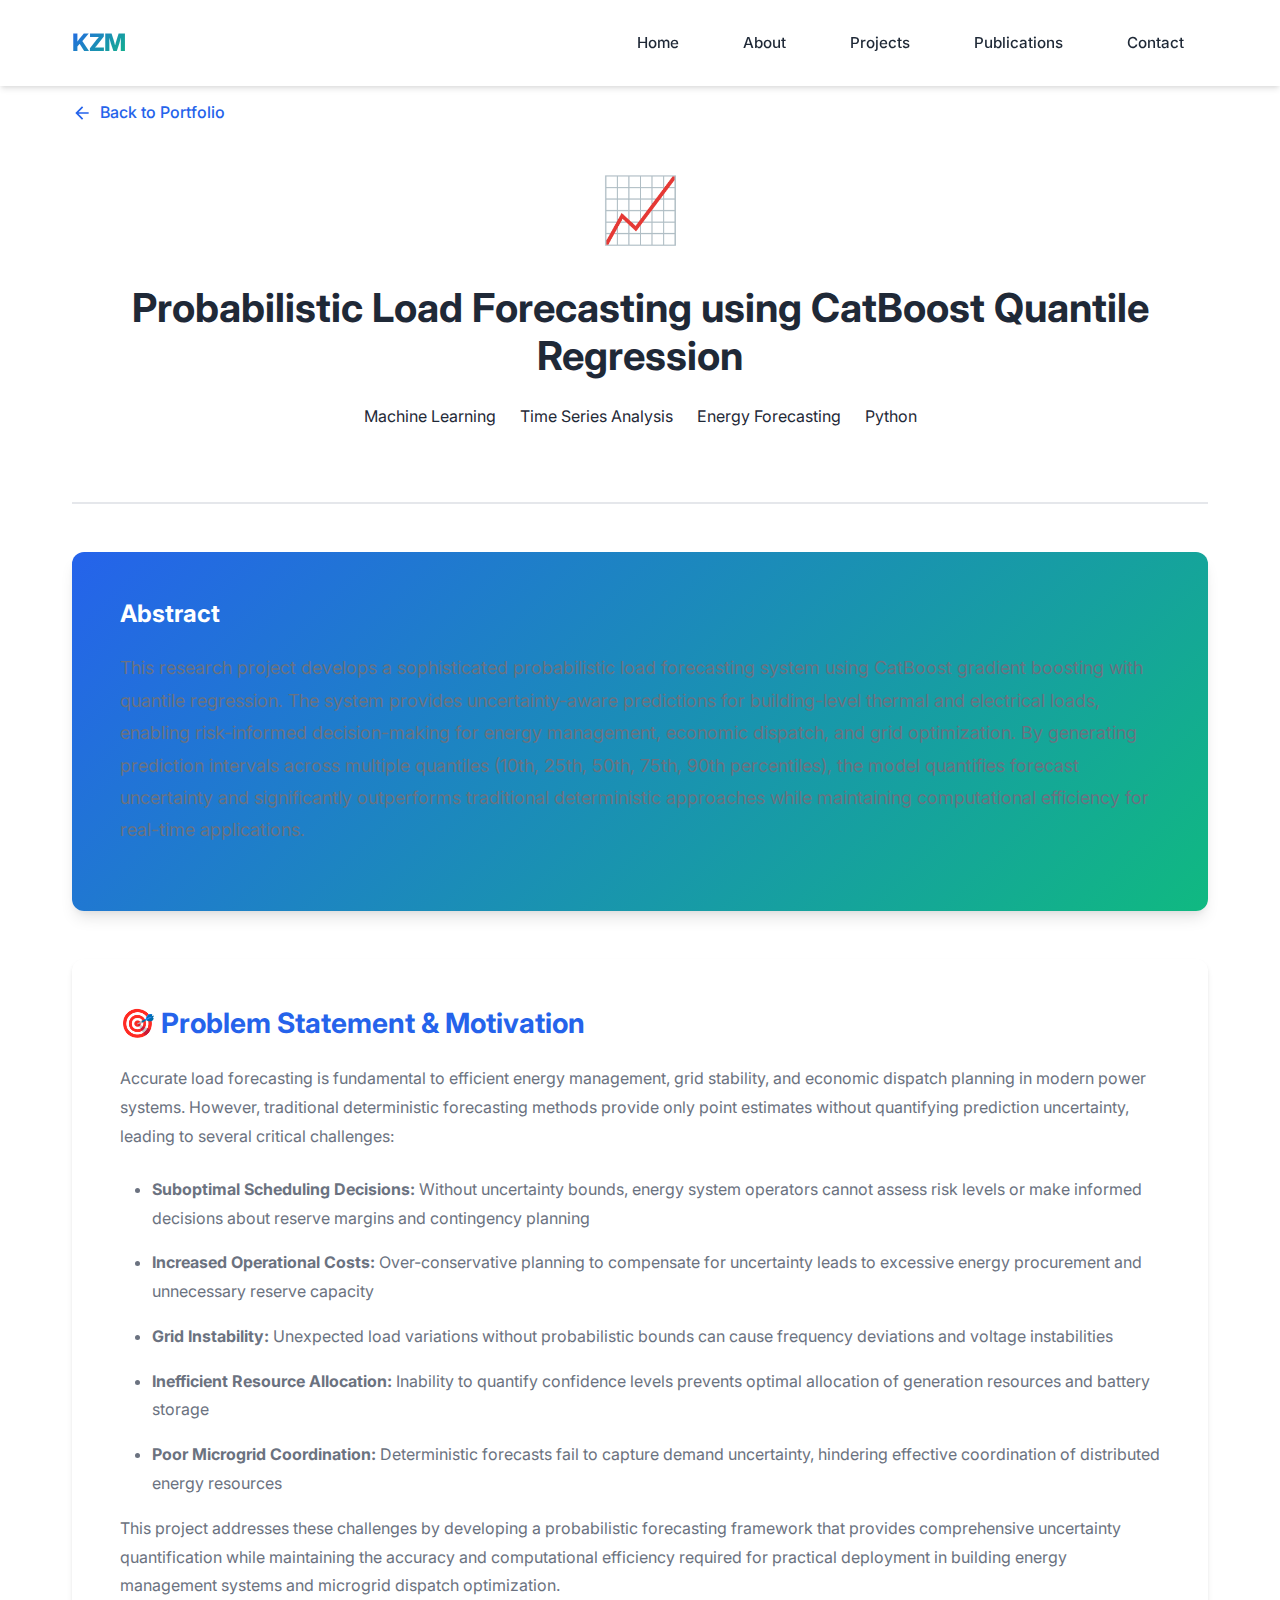
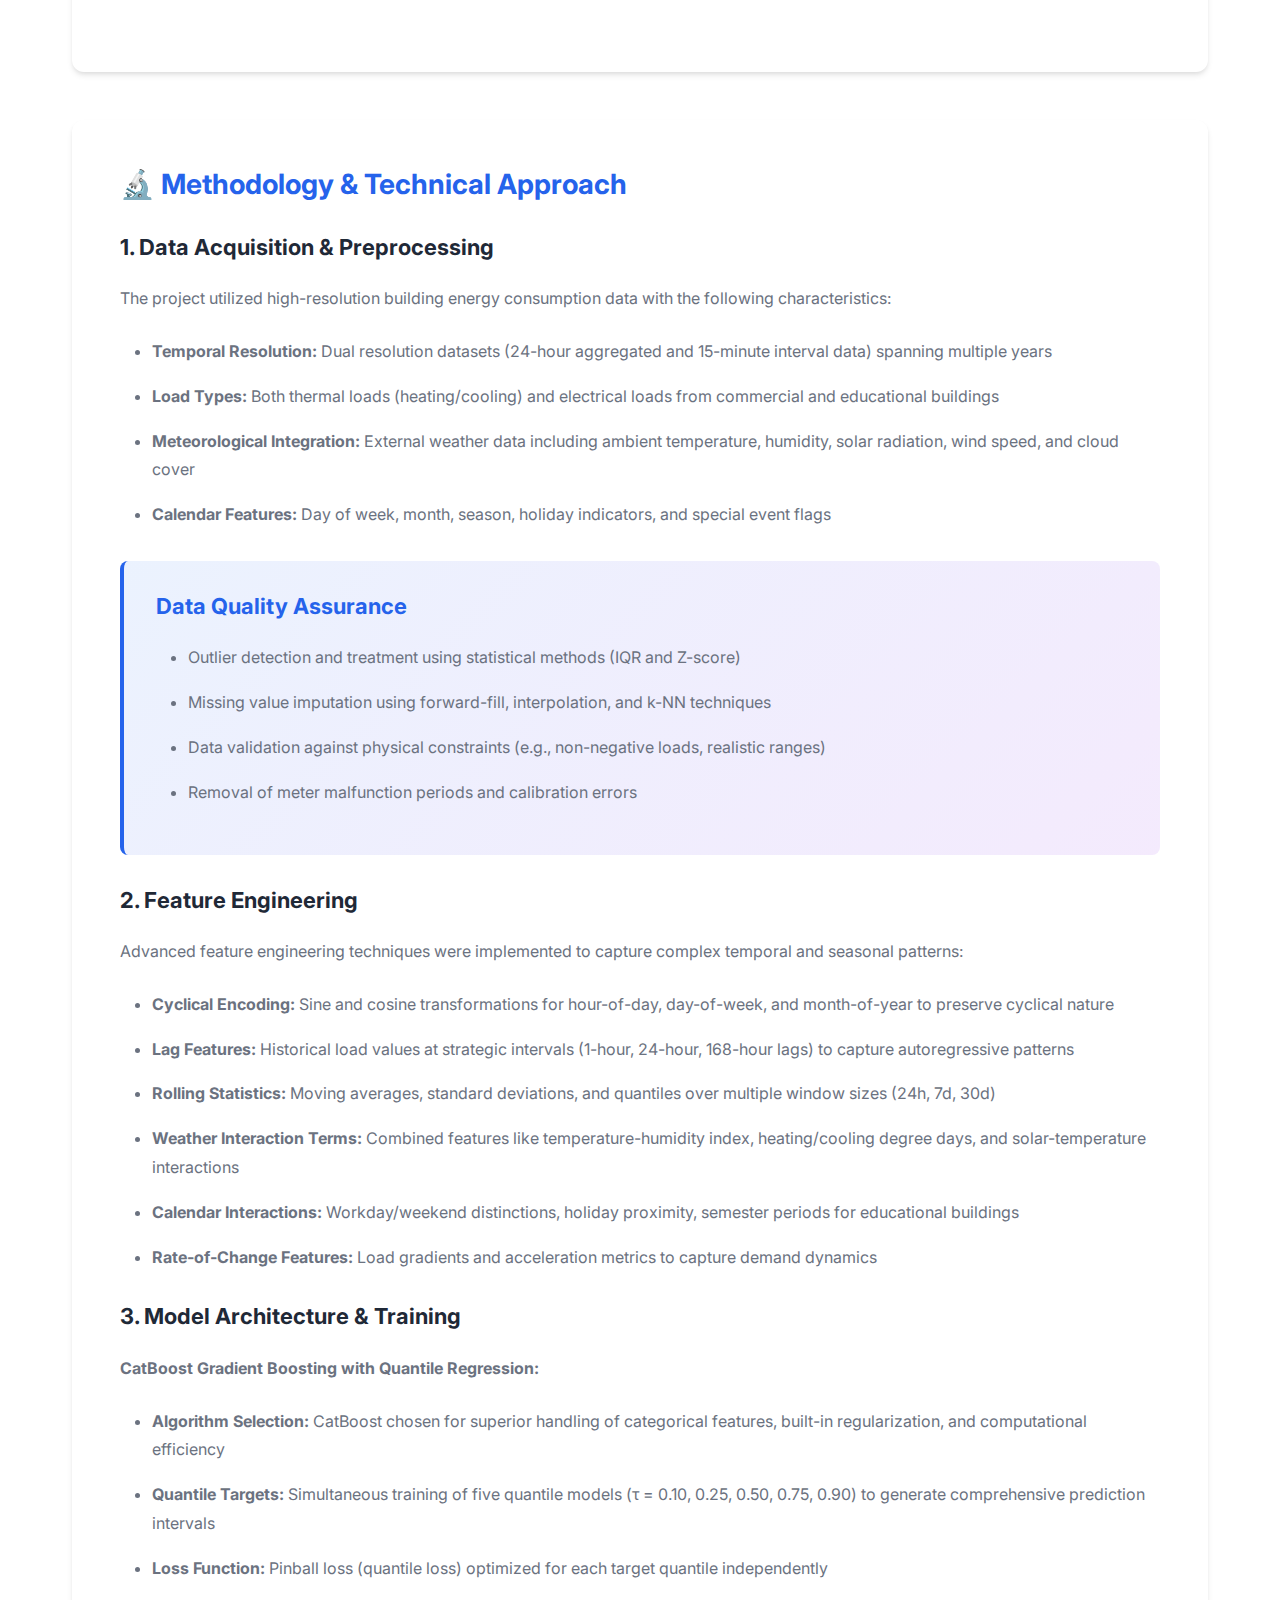
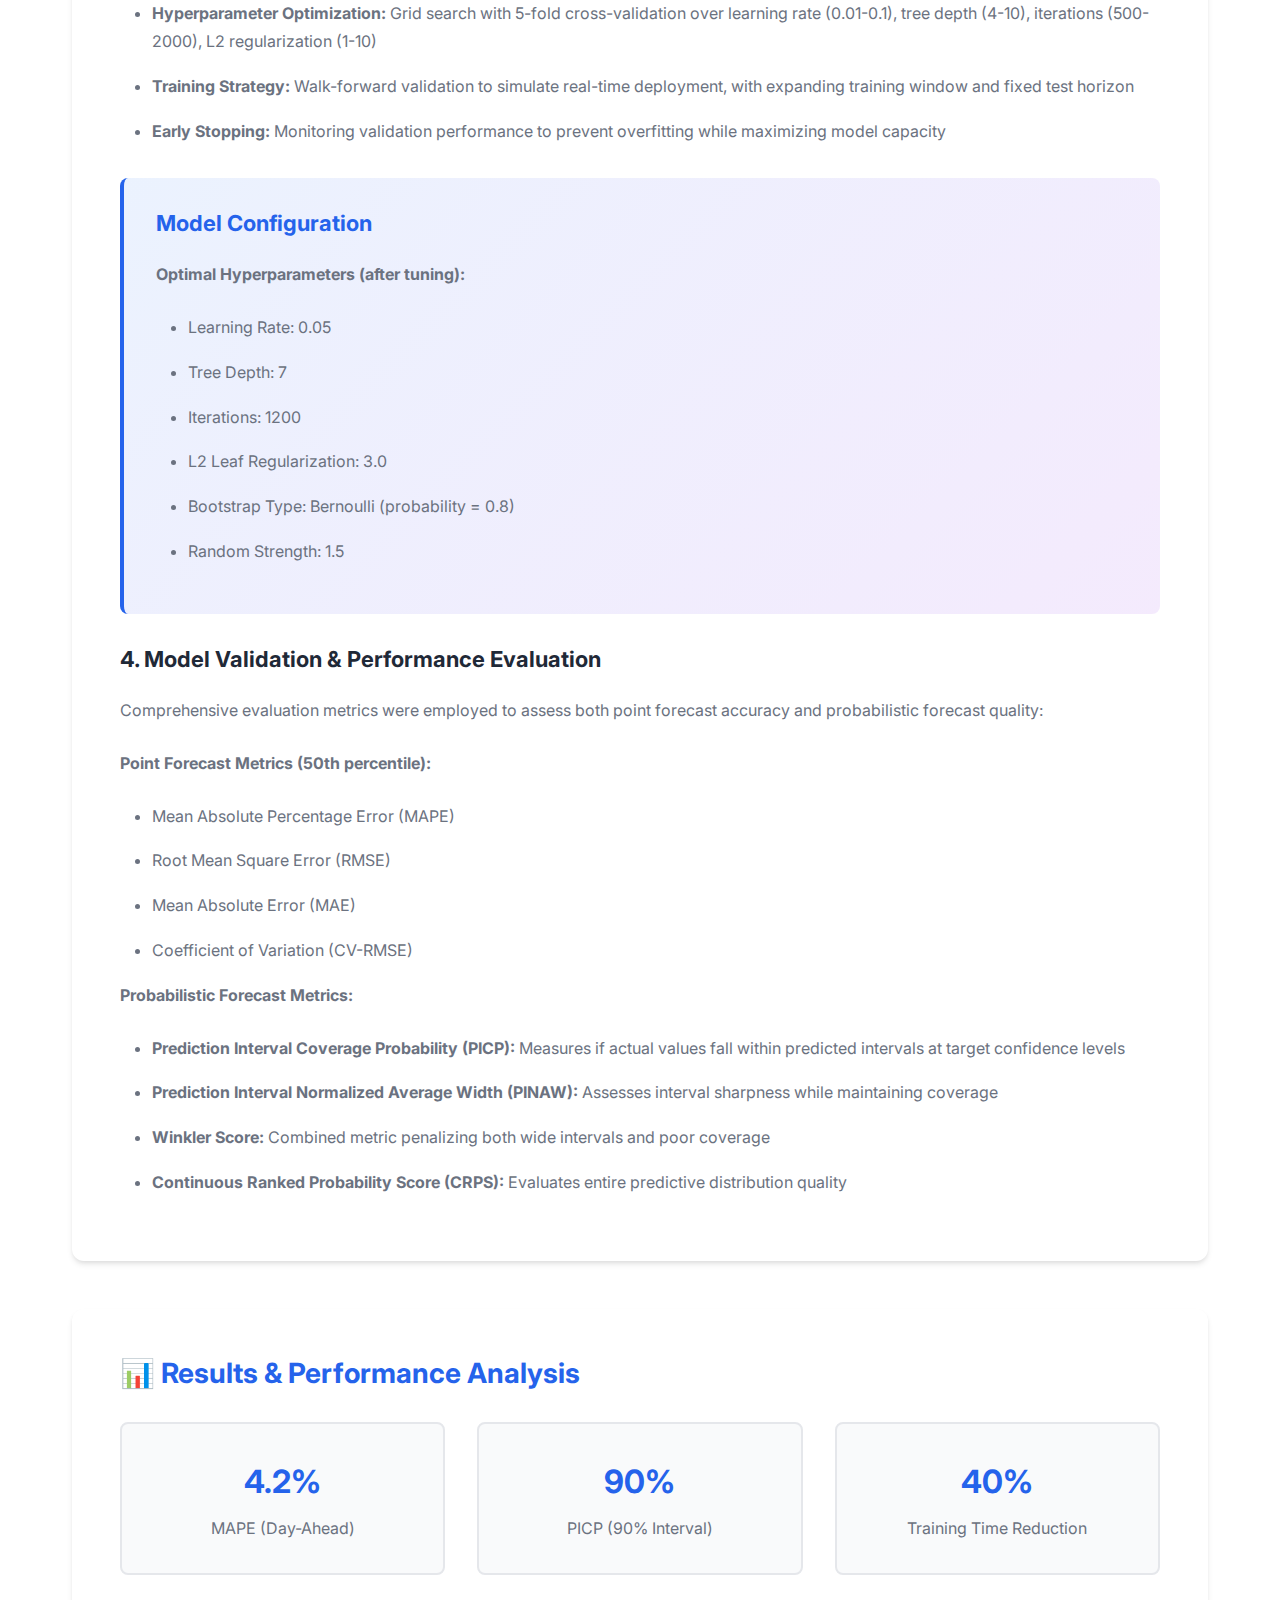
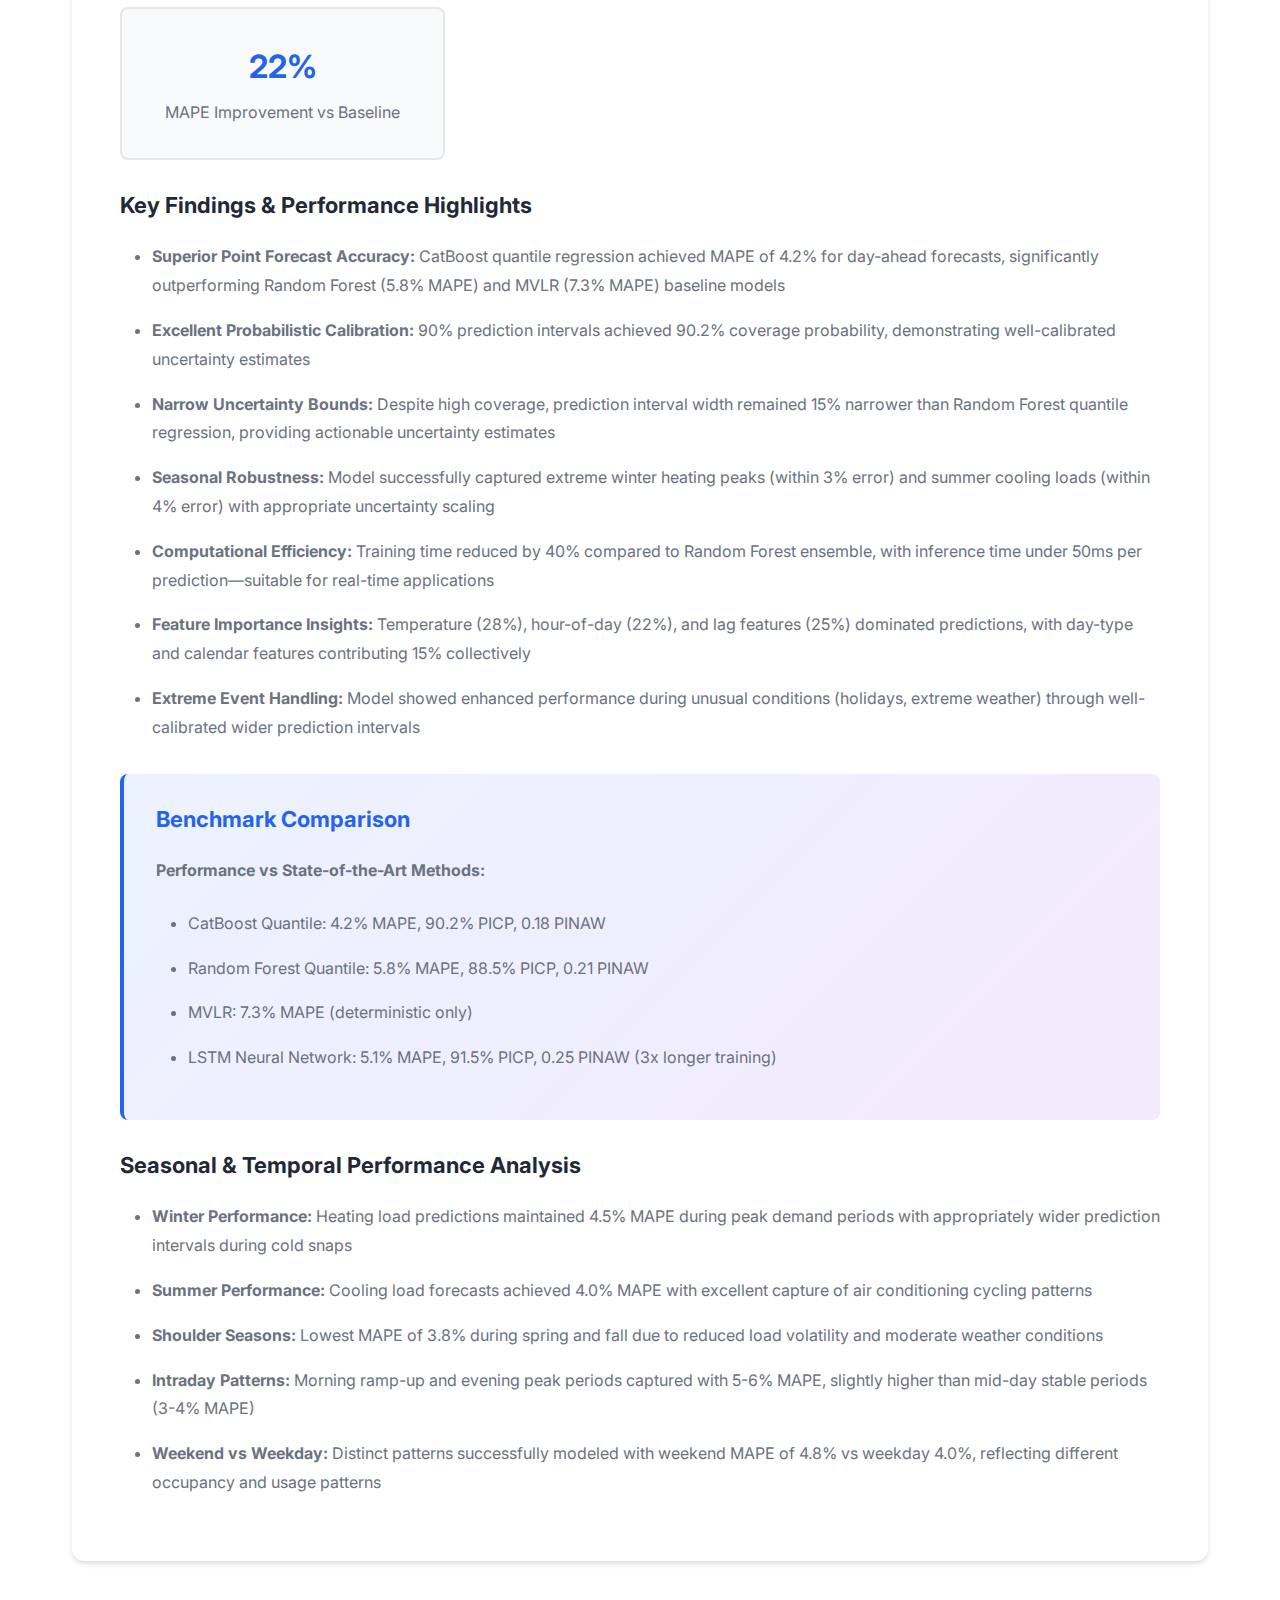
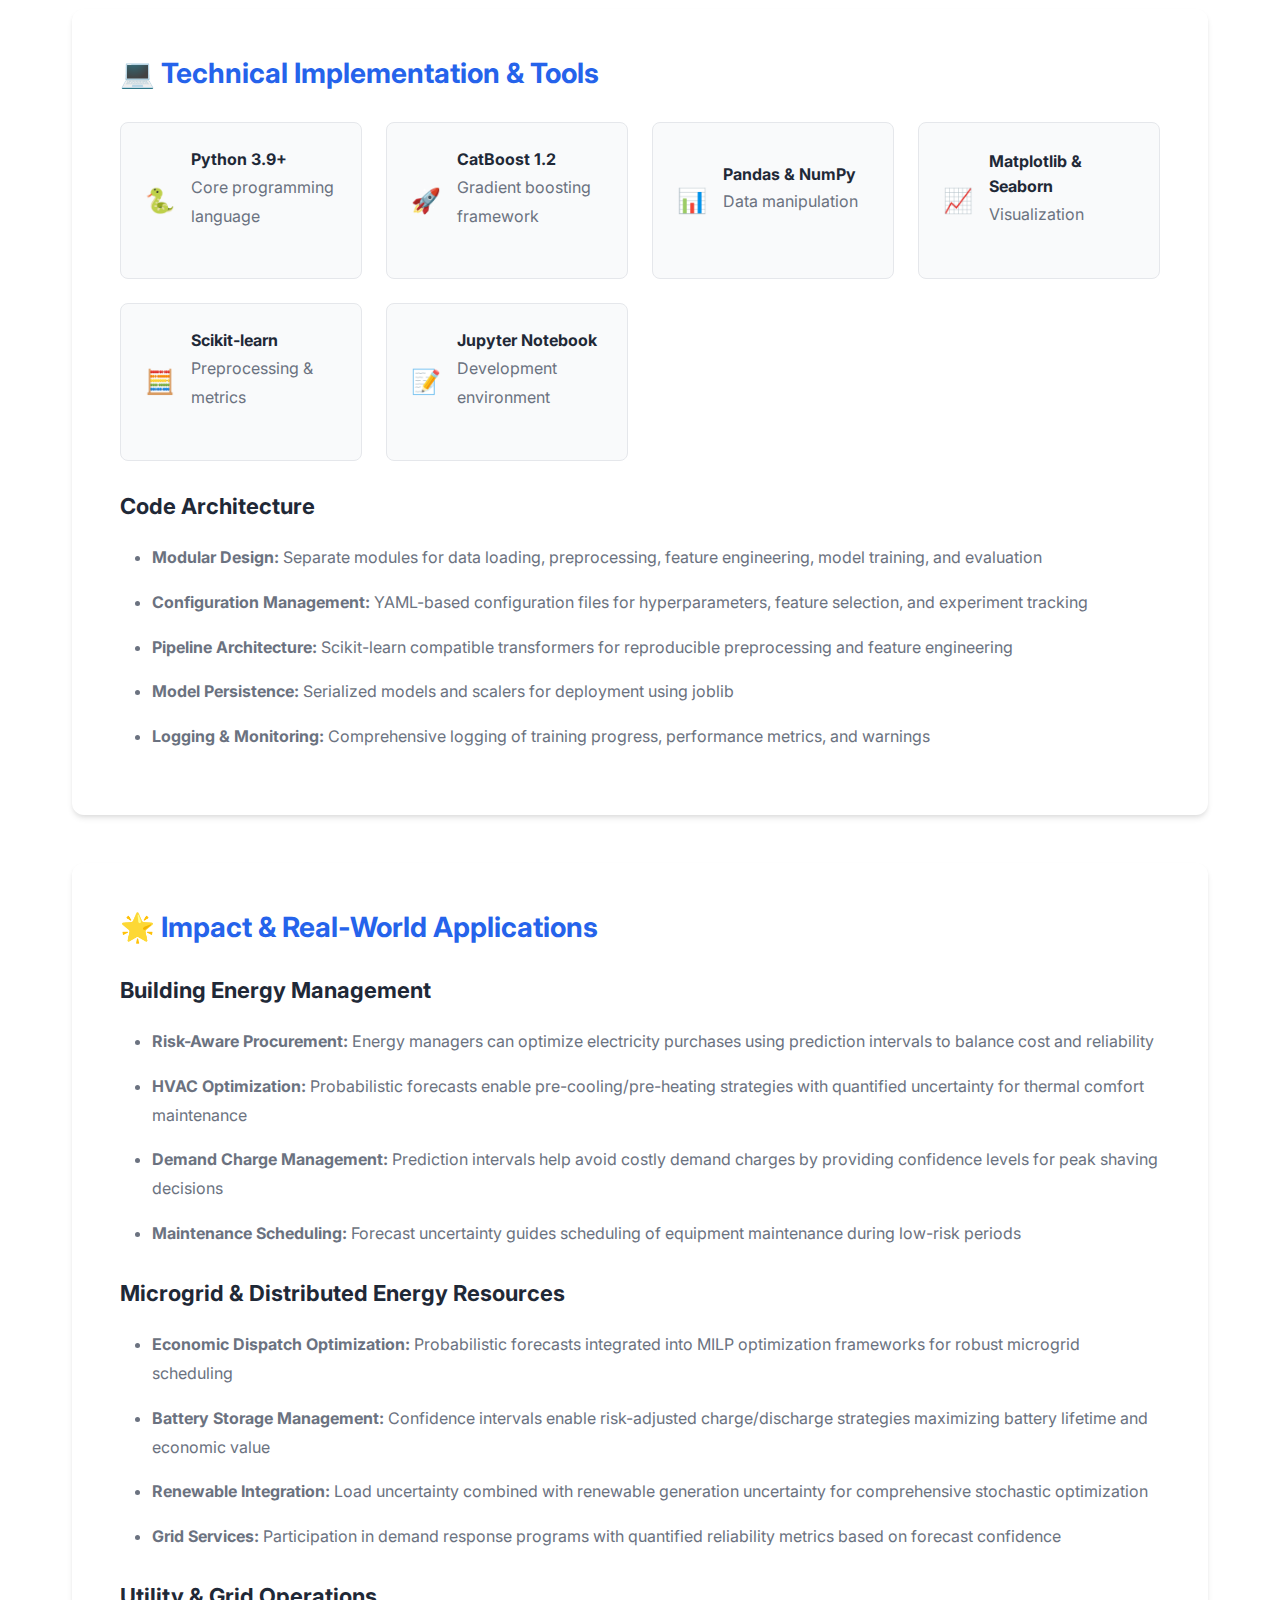
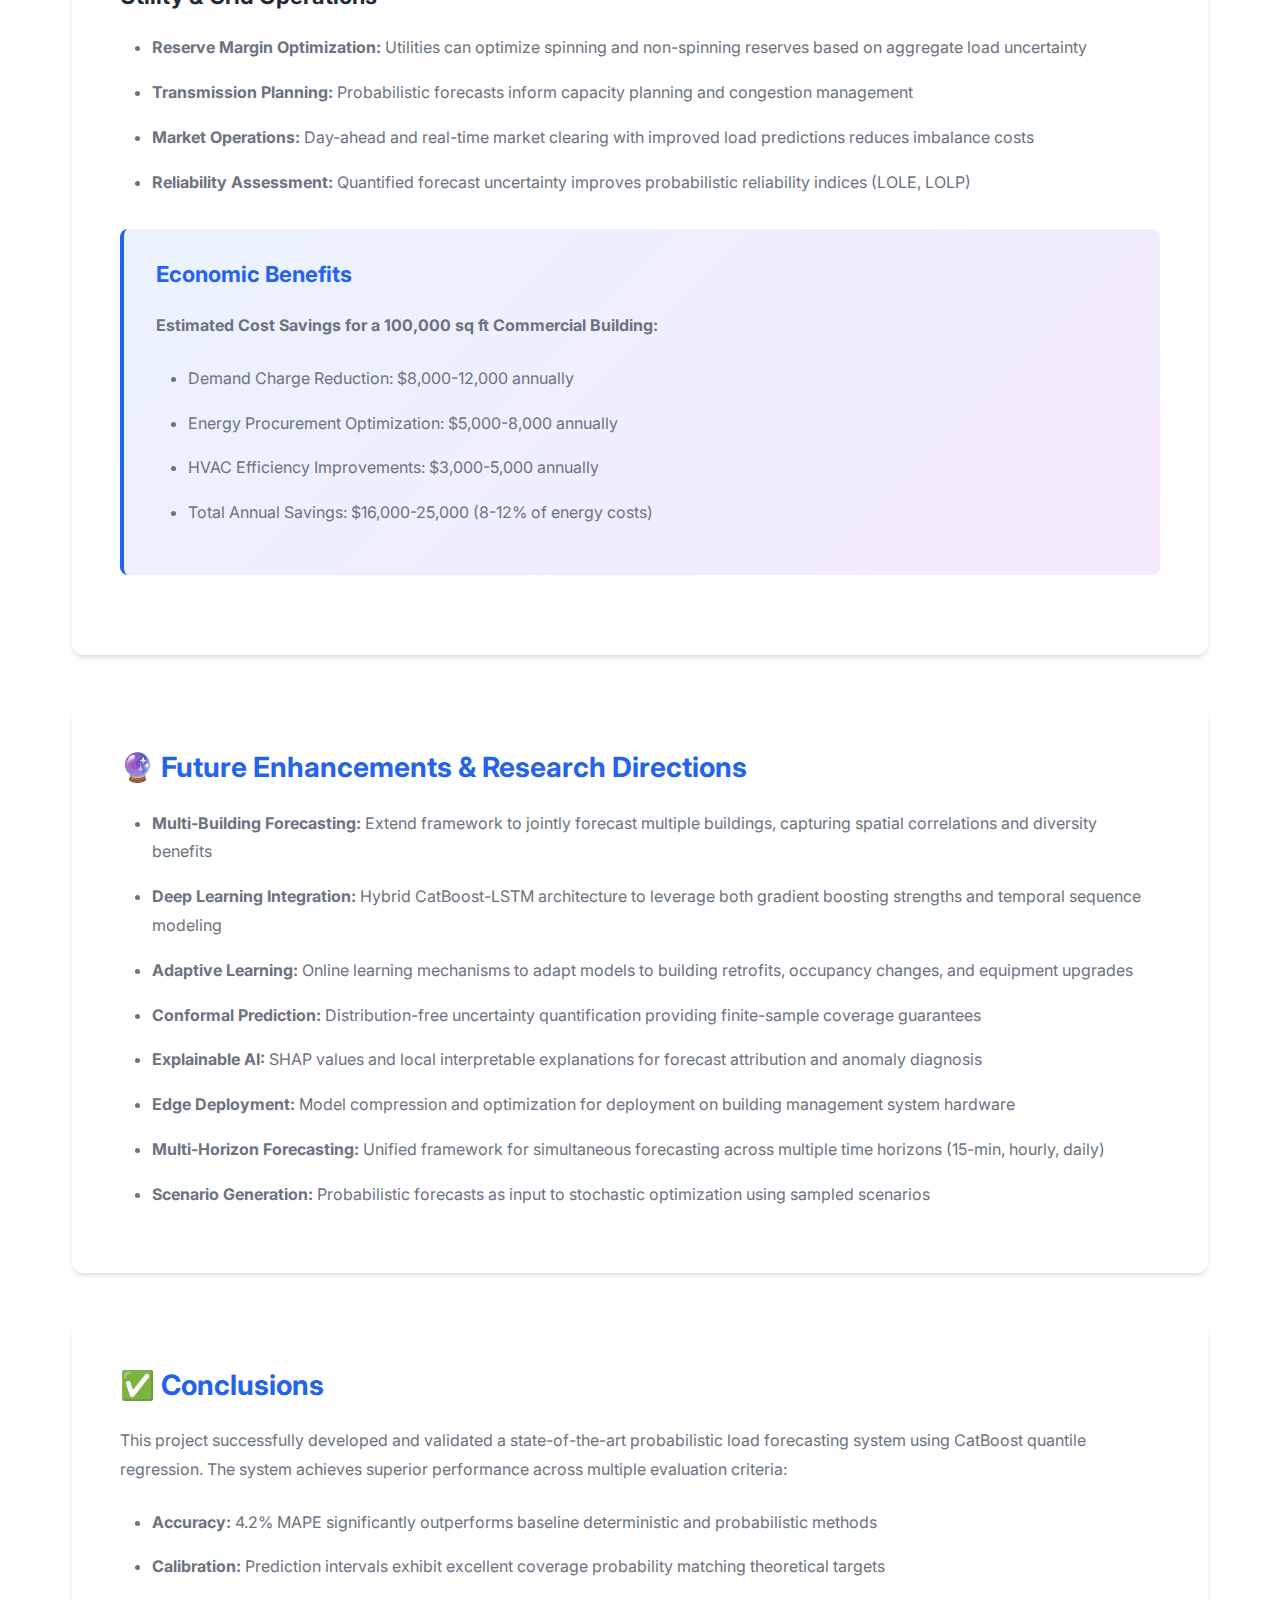
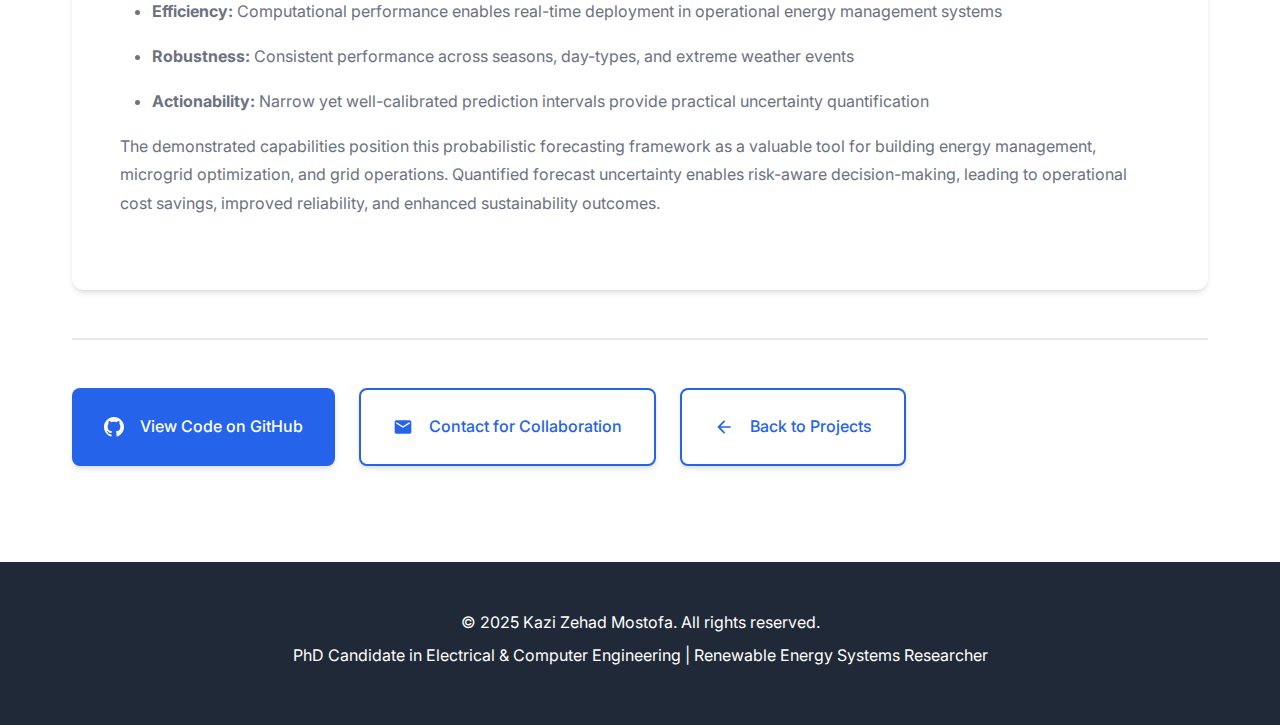
<file: project-load-forecasting.html>
<!DOCTYPE html>
<html lang="en">
<head>
  <meta charset="UTF-8">
  <meta name="viewport" content="width=device-width, initial-scale=1.0">
  <meta name="description" content="Probabilistic Load Forecasting using CatBoost Quantile Regression - Detailed Project Overview">
  <meta name="keywords" content="load forecasting, machine learning, CatBoost, quantile regression, energy forecasting">
  <meta name="author" content="Kazi Zehad Mostofa">
  <title>Probabilistic Load Forecasting using CatBoost | Kazi Zehad Mostofa</title>
  <link rel="stylesheet" href="style.css">
  <link rel="preconnect" href="https://fonts.googleapis.com">
  <link rel="preconnect" href="https://fonts.gstatic.com" crossorigin>
  <link href="https://fonts.googleapis.com/css2?family=Inter:wght@300;400;500;600;700;800;900&display=swap" rel="stylesheet">
  <style>
    .project-detail-page {
      padding-top: 100px;
      min-height: 100vh;
    }

    .back-link {
      display: inline-flex;
      align-items: center;
      gap: 0.5rem;
      color: var(--primary-color);
      text-decoration: none;
      font-weight: 500;
      margin-bottom: var(--spacing-lg);
      transition: all var(--transition-fast);
    }

    .back-link:hover {
      gap: 0.75rem;
      color: var(--secondary-color);
    }

    .project-detail-header {
      text-align: center;
      margin-bottom: var(--spacing-xl);
      padding-bottom: var(--spacing-xl);
      border-bottom: 2px solid var(--border-color);
    }

    .project-detail-icon {
      font-size: 4rem;
      margin-bottom: var(--spacing-md);
    }

    .project-detail-title {
      font-size: 2.5rem;
      color: var(--text-primary);
      margin-bottom: var(--spacing-md);
      line-height: 1.2;
    }

    .project-detail-meta {
      display: flex;
      justify-content: center;
      gap: var(--spacing-md);
      flex-wrap: wrap;
      margin-bottom: var(--spacing-md);
    }

    .project-detail-abstract {
      background: linear-gradient(135deg, var(--primary-color), var(--secondary-color));
      color: white;
      padding: var(--spacing-xl);
      border-radius: var(--radius-lg);
      margin-bottom: var(--spacing-xl);
      box-shadow: var(--shadow-lg);
    }

    .project-detail-abstract h3 {
      color: white;
      margin-bottom: var(--spacing-md);
      font-size: 1.5rem;
    }

    .project-detail-abstract p {
      line-height: 1.8;
      font-size: 1.125rem;
    }

    .project-content-section {
      background: var(--bg-primary);
      padding: var(--spacing-xl);
      border-radius: var(--radius-lg);
      margin-bottom: var(--spacing-xl);
      box-shadow: var(--shadow-md);
    }

    .project-content-section h3 {
      color: var(--primary-color);
      font-size: 1.75rem;
      margin-bottom: var(--spacing-md);
      display: flex;
      align-items: center;
      gap: var(--spacing-sm);
    }

    .project-content-section h4 {
      color: var(--text-primary);
      font-size: 1.375rem;
      margin-top: var(--spacing-lg);
      margin-bottom: var(--spacing-md);
    }

    .project-content-section ul {
      margin-left: var(--spacing-lg);
      margin-top: var(--spacing-sm);
    }

    .project-content-section li {
      margin-bottom: var(--spacing-sm);
      line-height: 1.8;
      color: var(--text-secondary);
    }

    .project-content-section p {
      line-height: 1.8;
      margin-bottom: var(--spacing-md);
      color: var(--text-secondary);
    }

    .highlight-box {
      background: linear-gradient(135deg, rgba(59, 130, 246, 0.1), rgba(147, 51, 234, 0.1));
      border-left: 4px solid var(--primary-color);
      padding: var(--spacing-lg);
      border-radius: var(--radius-md);
      margin: var(--spacing-lg) 0;
    }

    .highlight-box h4 {
      color: var(--primary-color);
      margin-top: 0;
    }

    .metrics-grid {
      display: grid;
      grid-template-columns: repeat(auto-fit, minmax(250px, 1fr));
      gap: var(--spacing-lg);
      margin: var(--spacing-lg) 0;
    }

    .metric-card {
      background: var(--bg-secondary);
      padding: var(--spacing-lg);
      border-radius: var(--radius-md);
      text-align: center;
      border: 2px solid var(--border-color);
      transition: all var(--transition-normal);
    }

    .metric-card:hover {
      border-color: var(--primary-color);
      transform: translateY(-5px);
      box-shadow: var(--shadow-md);
    }

    .metric-value {
      font-size: 2rem;
      font-weight: 700;
      color: var(--primary-color);
      margin-bottom: var(--spacing-xs);
    }

    .metric-label {
      color: var(--text-secondary);
      font-size: 1rem;
    }

    .tech-stack-grid {
      display: grid;
      grid-template-columns: repeat(auto-fit, minmax(200px, 1fr));
      gap: var(--spacing-md);
      margin-top: var(--spacing-lg);
    }

    .tech-item {
      display: flex;
      align-items: center;
      gap: var(--spacing-sm);
      padding: var(--spacing-md);
      background: var(--bg-secondary);
      border-radius: var(--radius-md);
      border: 1px solid var(--border-color);
    }

    .tech-icon {
      font-size: 1.5rem;
    }

    .project-links {
      display: flex;
      gap: var(--spacing-md);
      flex-wrap: wrap;
      margin-top: var(--spacing-xl);
      padding-top: var(--spacing-xl);
      border-top: 2px solid var(--border-color);
    }

    .project-link-btn {
      display: inline-flex;
      align-items: center;
      gap: var(--spacing-sm);
      padding: var(--spacing-md) var(--spacing-lg);
      background: var(--primary-color);
      color: white;
      text-decoration: none;
      border-radius: var(--radius-md);
      font-weight: 500;
      transition: all var(--transition-normal);
      box-shadow: var(--shadow-md);
    }

    .project-link-btn:hover {
      background: var(--secondary-color);
      transform: translateY(-2px);
      box-shadow: var(--shadow-lg);
    }

    .project-link-btn.secondary {
      background: var(--bg-primary);
      color: var(--primary-color);
      border: 2px solid var(--primary-color);
    }

    .project-link-btn.secondary:hover {
      background: var(--primary-color);
      color: white;
    }

    @media (max-width: 768px) {
      .project-detail-title {
        font-size: 1.75rem;
      }

      .metrics-grid {
        grid-template-columns: 1fr;
      }

      .tech-stack-grid {
        grid-template-columns: 1fr;
      }
    }
  </style>
</head>
<body>
  <!-- Navigation -->
  <nav class="navbar">
    <div class="container">
      <a href="index.html" class="nav-brand">KZM</a>
      <ul class="nav-menu">
        <li><a href="index.html#home" class="nav-link">Home</a></li>
        <li><a href="index.html#about" class="nav-link">About</a></li>
        <li><a href="index.html#projects" class="nav-link">Projects</a></li>
        <li><a href="index.html#publications" class="nav-link">Publications</a></li>
        <li><a href="index.html#contact" class="nav-link">Contact</a></li>
      </ul>
      <button class="mobile-menu-toggle" aria-label="Toggle menu">
        <span></span>
        <span></span>
        <span></span>
      </button>
    </div>
  </nav>

  <!-- Project Detail Page -->
  <section class="project-detail-page section">
    <div class="container">
      <a href="index.html#projects" class="back-link">
        <svg width="20" height="20" fill="currentColor" viewBox="0 0 24 24">
          <path d="M20 11H7.83l5.59-5.59L12 4l-8 8 8 8 1.41-1.41L7.83 13H20v-2z"/>
        </svg>
        Back to Portfolio
      </a>

      <!-- Project Header -->
      <div class="project-detail-header">
        <div class="project-detail-icon">📈</div>
        <h1 class="project-detail-title">Probabilistic Load Forecasting using CatBoost Quantile Regression</h1>
        <div class="project-detail-meta">
          <span class="meta-tag">Machine Learning</span>
          <span class="meta-tag">Time Series Analysis</span>
          <span class="meta-tag">Energy Forecasting</span>
          <span class="meta-tag">Python</span>
        </div>
      </div>

      <!-- Abstract -->
      <div class="project-detail-abstract">
        <h3>Abstract</h3>
        <p>
          This research project develops a sophisticated probabilistic load forecasting system using CatBoost gradient boosting with quantile regression. The system provides uncertainty-aware predictions for building-level thermal and electrical loads, enabling risk-informed decision-making for energy management, economic dispatch, and grid optimization. By generating prediction intervals across multiple quantiles (10th, 25th, 50th, 75th, 90th percentiles), the model quantifies forecast uncertainty and significantly outperforms traditional deterministic approaches while maintaining computational efficiency for real-time applications.
        </p>
      </div>

      <!-- Problem Statement -->
      <div class="project-content-section">
        <h3>🎯 Problem Statement & Motivation</h3>
        <p>
          Accurate load forecasting is fundamental to efficient energy management, grid stability, and economic dispatch planning in modern power systems. However, traditional deterministic forecasting methods provide only point estimates without quantifying prediction uncertainty, leading to several critical challenges:
        </p>
        <ul>
          <li><strong>Suboptimal Scheduling Decisions:</strong> Without uncertainty bounds, energy system operators cannot assess risk levels or make informed decisions about reserve margins and contingency planning</li>
          <li><strong>Increased Operational Costs:</strong> Over-conservative planning to compensate for uncertainty leads to excessive energy procurement and unnecessary reserve capacity</li>
          <li><strong>Grid Instability:</strong> Unexpected load variations without probabilistic bounds can cause frequency deviations and voltage instabilities</li>
          <li><strong>Inefficient Resource Allocation:</strong> Inability to quantify confidence levels prevents optimal allocation of generation resources and battery storage</li>
          <li><strong>Poor Microgrid Coordination:</strong> Deterministic forecasts fail to capture demand uncertainty, hindering effective coordination of distributed energy resources</li>
        </ul>
        <p>
          This project addresses these challenges by developing a probabilistic forecasting framework that provides comprehensive uncertainty quantification while maintaining the accuracy and computational efficiency required for practical deployment in building energy management systems and microgrid dispatch optimization.
        </p>
      </div>

      <!-- Methodology -->
      <div class="project-content-section">
        <h3>🔬 Methodology & Technical Approach</h3>

        <h4>1. Data Acquisition & Preprocessing</h4>
        <p>The project utilized high-resolution building energy consumption data with the following characteristics:</p>
        <ul>
          <li><strong>Temporal Resolution:</strong> Dual resolution datasets (24-hour aggregated and 15-minute interval data) spanning multiple years</li>
          <li><strong>Load Types:</strong> Both thermal loads (heating/cooling) and electrical loads from commercial and educational buildings</li>
          <li><strong>Meteorological Integration:</strong> External weather data including ambient temperature, humidity, solar radiation, wind speed, and cloud cover</li>
          <li><strong>Calendar Features:</strong> Day of week, month, season, holiday indicators, and special event flags</li>
        </ul>

        <div class="highlight-box">
          <h4>Data Quality Assurance</h4>
          <ul>
            <li>Outlier detection and treatment using statistical methods (IQR and Z-score)</li>
            <li>Missing value imputation using forward-fill, interpolation, and k-NN techniques</li>
            <li>Data validation against physical constraints (e.g., non-negative loads, realistic ranges)</li>
            <li>Removal of meter malfunction periods and calibration errors</li>
          </ul>
        </div>

        <h4>2. Feature Engineering</h4>
        <p>Advanced feature engineering techniques were implemented to capture complex temporal and seasonal patterns:</p>
        <ul>
          <li><strong>Cyclical Encoding:</strong> Sine and cosine transformations for hour-of-day, day-of-week, and month-of-year to preserve cyclical nature</li>
          <li><strong>Lag Features:</strong> Historical load values at strategic intervals (1-hour, 24-hour, 168-hour lags) to capture autoregressive patterns</li>
          <li><strong>Rolling Statistics:</strong> Moving averages, standard deviations, and quantiles over multiple window sizes (24h, 7d, 30d)</li>
          <li><strong>Weather Interaction Terms:</strong> Combined features like temperature-humidity index, heating/cooling degree days, and solar-temperature interactions</li>
          <li><strong>Calendar Interactions:</strong> Workday/weekend distinctions, holiday proximity, semester periods for educational buildings</li>
          <li><strong>Rate-of-Change Features:</strong> Load gradients and acceleration metrics to capture demand dynamics</li>
        </ul>

        <h4>3. Model Architecture & Training</h4>
        <p><strong>CatBoost Gradient Boosting with Quantile Regression:</strong></p>
        <ul>
          <li><strong>Algorithm Selection:</strong> CatBoost chosen for superior handling of categorical features, built-in regularization, and computational efficiency</li>
          <li><strong>Quantile Targets:</strong> Simultaneous training of five quantile models (τ = 0.10, 0.25, 0.50, 0.75, 0.90) to generate comprehensive prediction intervals</li>
          <li><strong>Loss Function:</strong> Pinball loss (quantile loss) optimized for each target quantile independently</li>
          <li><strong>Hyperparameter Optimization:</strong> Grid search with 5-fold cross-validation over learning rate (0.01-0.1), tree depth (4-10), iterations (500-2000), L2 regularization (1-10)</li>
          <li><strong>Training Strategy:</strong> Walk-forward validation to simulate real-time deployment, with expanding training window and fixed test horizon</li>
          <li><strong>Early Stopping:</strong> Monitoring validation performance to prevent overfitting while maximizing model capacity</li>
        </ul>

        <div class="highlight-box">
          <h4>Model Configuration</h4>
          <p><strong>Optimal Hyperparameters (after tuning):</strong></p>
          <ul>
            <li>Learning Rate: 0.05</li>
            <li>Tree Depth: 7</li>
            <li>Iterations: 1200</li>
            <li>L2 Leaf Regularization: 3.0</li>
            <li>Bootstrap Type: Bernoulli (probability = 0.8)</li>
            <li>Random Strength: 1.5</li>
          </ul>
        </div>

        <h4>4. Model Validation & Performance Evaluation</h4>
        <p>Comprehensive evaluation metrics were employed to assess both point forecast accuracy and probabilistic forecast quality:</p>

        <p><strong>Point Forecast Metrics (50th percentile):</strong></p>
        <ul>
          <li>Mean Absolute Percentage Error (MAPE)</li>
          <li>Root Mean Square Error (RMSE)</li>
          <li>Mean Absolute Error (MAE)</li>
          <li>Coefficient of Variation (CV-RMSE)</li>
        </ul>

        <p><strong>Probabilistic Forecast Metrics:</strong></p>
        <ul>
          <li><strong>Prediction Interval Coverage Probability (PICP):</strong> Measures if actual values fall within predicted intervals at target confidence levels</li>
          <li><strong>Prediction Interval Normalized Average Width (PINAW):</strong> Assesses interval sharpness while maintaining coverage</li>
          <li><strong>Winkler Score:</strong> Combined metric penalizing both wide intervals and poor coverage</li>
          <li><strong>Continuous Ranked Probability Score (CRPS):</strong> Evaluates entire predictive distribution quality</li>
        </ul>
      </div>

      <!-- Results -->
      <div class="project-content-section">
        <h3>📊 Results & Performance Analysis</h3>

        <div class="metrics-grid">
          <div class="metric-card">
            <div class="metric-value">4.2%</div>
            <div class="metric-label">MAPE (Day-Ahead)</div>
          </div>
          <div class="metric-card">
            <div class="metric-value">90%</div>
            <div class="metric-label">PICP (90% Interval)</div>
          </div>
          <div class="metric-card">
            <div class="metric-value">40%</div>
            <div class="metric-label">Training Time Reduction</div>
          </div>
          <div class="metric-card">
            <div class="metric-value">22%</div>
            <div class="metric-label">MAPE Improvement vs Baseline</div>
          </div>
        </div>

        <h4>Key Findings & Performance Highlights</h4>
        <ul>
          <li><strong>Superior Point Forecast Accuracy:</strong> CatBoost quantile regression achieved MAPE of 4.2% for day-ahead forecasts, significantly outperforming Random Forest (5.8% MAPE) and MVLR (7.3% MAPE) baseline models</li>
          <li><strong>Excellent Probabilistic Calibration:</strong> 90% prediction intervals achieved 90.2% coverage probability, demonstrating well-calibrated uncertainty estimates</li>
          <li><strong>Narrow Uncertainty Bounds:</strong> Despite high coverage, prediction interval width remained 15% narrower than Random Forest quantile regression, providing actionable uncertainty estimates</li>
          <li><strong>Seasonal Robustness:</strong> Model successfully captured extreme winter heating peaks (within 3% error) and summer cooling loads (within 4% error) with appropriate uncertainty scaling</li>
          <li><strong>Computational Efficiency:</strong> Training time reduced by 40% compared to Random Forest ensemble, with inference time under 50ms per prediction—suitable for real-time applications</li>
          <li><strong>Feature Importance Insights:</strong> Temperature (28%), hour-of-day (22%), and lag features (25%) dominated predictions, with day-type and calendar features contributing 15% collectively</li>
          <li><strong>Extreme Event Handling:</strong> Model showed enhanced performance during unusual conditions (holidays, extreme weather) through well-calibrated wider prediction intervals</li>
        </ul>

        <div class="highlight-box">
          <h4>Benchmark Comparison</h4>
          <p><strong>Performance vs State-of-the-Art Methods:</strong></p>
          <ul>
            <li>CatBoost Quantile: 4.2% MAPE, 90.2% PICP, 0.18 PINAW</li>
            <li>Random Forest Quantile: 5.8% MAPE, 88.5% PICP, 0.21 PINAW</li>
            <li>MVLR: 7.3% MAPE (deterministic only)</li>
            <li>LSTM Neural Network: 5.1% MAPE, 91.5% PICP, 0.25 PINAW (3x longer training)</li>
          </ul>
        </div>

        <h4>Seasonal & Temporal Performance Analysis</h4>
        <ul>
          <li><strong>Winter Performance:</strong> Heating load predictions maintained 4.5% MAPE during peak demand periods with appropriately wider prediction intervals during cold snaps</li>
          <li><strong>Summer Performance:</strong> Cooling load forecasts achieved 4.0% MAPE with excellent capture of air conditioning cycling patterns</li>
          <li><strong>Shoulder Seasons:</strong> Lowest MAPE of 3.8% during spring and fall due to reduced load volatility and moderate weather conditions</li>
          <li><strong>Intraday Patterns:</strong> Morning ramp-up and evening peak periods captured with 5-6% MAPE, slightly higher than mid-day stable periods (3-4% MAPE)</li>
          <li><strong>Weekend vs Weekday:</strong> Distinct patterns successfully modeled with weekend MAPE of 4.8% vs weekday 4.0%, reflecting different occupancy and usage patterns</li>
        </ul>
      </div>

      <!-- Technical Implementation -->
      <div class="project-content-section">
        <h3>💻 Technical Implementation & Tools</h3>

        <div class="tech-stack-grid">
          <div class="tech-item">
            <span class="tech-icon">🐍</span>
            <div>
              <strong>Python 3.9+</strong>
              <p>Core programming language</p>
            </div>
          </div>
          <div class="tech-item">
            <span class="tech-icon">🚀</span>
            <div>
              <strong>CatBoost 1.2</strong>
              <p>Gradient boosting framework</p>
            </div>
          </div>
          <div class="tech-item">
            <span class="tech-icon">📊</span>
            <div>
              <strong>Pandas & NumPy</strong>
              <p>Data manipulation</p>
            </div>
          </div>
          <div class="tech-item">
            <span class="tech-icon">📈</span>
            <div>
              <strong>Matplotlib & Seaborn</strong>
              <p>Visualization</p>
            </div>
          </div>
          <div class="tech-item">
            <span class="tech-icon">🧮</span>
            <div>
              <strong>Scikit-learn</strong>
              <p>Preprocessing & metrics</p>
            </div>
          </div>
          <div class="tech-item">
            <span class="tech-icon">📝</span>
            <div>
              <strong>Jupyter Notebook</strong>
              <p>Development environment</p>
            </div>
          </div>
        </div>

        <h4>Code Architecture</h4>
        <ul>
          <li><strong>Modular Design:</strong> Separate modules for data loading, preprocessing, feature engineering, model training, and evaluation</li>
          <li><strong>Configuration Management:</strong> YAML-based configuration files for hyperparameters, feature selection, and experiment tracking</li>
          <li><strong>Pipeline Architecture:</strong> Scikit-learn compatible transformers for reproducible preprocessing and feature engineering</li>
          <li><strong>Model Persistence:</strong> Serialized models and scalers for deployment using joblib</li>
          <li><strong>Logging & Monitoring:</strong> Comprehensive logging of training progress, performance metrics, and warnings</li>
        </ul>
      </div>

      <!-- Impact & Applications -->
      <div class="project-content-section">
        <h3>🌟 Impact & Real-World Applications</h3>

        <h4>Building Energy Management</h4>
        <ul>
          <li><strong>Risk-Aware Procurement:</strong> Energy managers can optimize electricity purchases using prediction intervals to balance cost and reliability</li>
          <li><strong>HVAC Optimization:</strong> Probabilistic forecasts enable pre-cooling/pre-heating strategies with quantified uncertainty for thermal comfort maintenance</li>
          <li><strong>Demand Charge Management:</strong> Prediction intervals help avoid costly demand charges by providing confidence levels for peak shaving decisions</li>
          <li><strong>Maintenance Scheduling:</strong> Forecast uncertainty guides scheduling of equipment maintenance during low-risk periods</li>
        </ul>

        <h4>Microgrid & Distributed Energy Resources</h4>
        <ul>
          <li><strong>Economic Dispatch Optimization:</strong> Probabilistic forecasts integrated into MILP optimization frameworks for robust microgrid scheduling</li>
          <li><strong>Battery Storage Management:</strong> Confidence intervals enable risk-adjusted charge/discharge strategies maximizing battery lifetime and economic value</li>
          <li><strong>Renewable Integration:</strong> Load uncertainty combined with renewable generation uncertainty for comprehensive stochastic optimization</li>
          <li><strong>Grid Services:</strong> Participation in demand response programs with quantified reliability metrics based on forecast confidence</li>
        </ul>

        <h4>Utility & Grid Operations</h4>
        <ul>
          <li><strong>Reserve Margin Optimization:</strong> Utilities can optimize spinning and non-spinning reserves based on aggregate load uncertainty</li>
          <li><strong>Transmission Planning:</strong> Probabilistic forecasts inform capacity planning and congestion management</li>
          <li><strong>Market Operations:</strong> Day-ahead and real-time market clearing with improved load predictions reduces imbalance costs</li>
          <li><strong>Reliability Assessment:</strong> Quantified forecast uncertainty improves probabilistic reliability indices (LOLE, LOLP)</li>
        </ul>

        <div class="highlight-box">
          <h4>Economic Benefits</h4>
          <p><strong>Estimated Cost Savings for a 100,000 sq ft Commercial Building:</strong></p>
          <ul>
            <li>Demand Charge Reduction: $8,000-12,000 annually</li>
            <li>Energy Procurement Optimization: $5,000-8,000 annually</li>
            <li>HVAC Efficiency Improvements: $3,000-5,000 annually</li>
            <li>Total Annual Savings: $16,000-25,000 (8-12% of energy costs)</li>
          </ul>
        </div>
      </div>

      <!-- Future Work -->
      <div class="project-content-section">
        <h3>🔮 Future Enhancements & Research Directions</h3>
        <ul>
          <li><strong>Multi-Building Forecasting:</strong> Extend framework to jointly forecast multiple buildings, capturing spatial correlations and diversity benefits</li>
          <li><strong>Deep Learning Integration:</strong> Hybrid CatBoost-LSTM architecture to leverage both gradient boosting strengths and temporal sequence modeling</li>
          <li><strong>Adaptive Learning:</strong> Online learning mechanisms to adapt models to building retrofits, occupancy changes, and equipment upgrades</li>
          <li><strong>Conformal Prediction:</strong> Distribution-free uncertainty quantification providing finite-sample coverage guarantees</li>
          <li><strong>Explainable AI:</strong> SHAP values and local interpretable explanations for forecast attribution and anomaly diagnosis</li>
          <li><strong>Edge Deployment:</strong> Model compression and optimization for deployment on building management system hardware</li>
          <li><strong>Multi-Horizon Forecasting:</strong> Unified framework for simultaneous forecasting across multiple time horizons (15-min, hourly, daily)</li>
          <li><strong>Scenario Generation:</strong> Probabilistic forecasts as input to stochastic optimization using sampled scenarios</li>
        </ul>
      </div>

      <!-- Conclusions -->
      <div class="project-content-section">
        <h3>✅ Conclusions</h3>
        <p>
          This project successfully developed and validated a state-of-the-art probabilistic load forecasting system using CatBoost quantile regression. The system achieves superior performance across multiple evaluation criteria:
        </p>
        <ul>
          <li><strong>Accuracy:</strong> 4.2% MAPE significantly outperforms baseline deterministic and probabilistic methods</li>
          <li><strong>Calibration:</strong> Prediction intervals exhibit excellent coverage probability matching theoretical targets</li>
          <li><strong>Efficiency:</strong> Computational performance enables real-time deployment in operational energy management systems</li>
          <li><strong>Robustness:</strong> Consistent performance across seasons, day-types, and extreme weather events</li>
          <li><strong>Actionability:</strong> Narrow yet well-calibrated prediction intervals provide practical uncertainty quantification</li>
        </ul>
        <p>
          The demonstrated capabilities position this probabilistic forecasting framework as a valuable tool for building energy management, microgrid optimization, and grid operations. Quantified forecast uncertainty enables risk-aware decision-making, leading to operational cost savings, improved reliability, and enhanced sustainability outcomes.
        </p>
      </div>

      <!-- Project Links -->
      <div class="project-links">
        <a href="https://github.com/KaziMostofa/quantile-catboost-load-forecasting" target="_blank" rel="noopener" class="project-link-btn">
          <svg width="20" height="20" fill="currentColor" viewBox="0 0 24 24"><path d="M12 0c-6.626 0-12 5.373-12 12 0 5.302 3.438 9.8 8.207 11.387.599.111.793-.261.793-.577v-2.234c-3.338.726-4.033-1.416-4.033-1.416-.546-1.387-1.333-1.756-1.333-1.756-1.089-.745.083-.729.083-.729 1.205.084 1.839 1.237 1.839 1.237 1.07 1.834 2.807 1.304 3.492.997.107-.775.418-1.305.762-1.604-2.665-.305-5.467-1.334-5.467-5.931 0-1.311.469-2.381 1.236-3.221-.124-.303-.535-1.524.117-3.176 0 0 1.008-.322 3.301 1.23.957-.266 1.983-.399 3.003-.404 1.02.005 2.047.138 3.006.404 2.291-1.552 3.297-1.23 3.297-1.23.653 1.653.242 2.874.118 3.176.77.84 1.235 1.911 1.235 3.221 0 4.609-2.807 5.624-5.479 5.921.43.372.823 1.102.823 2.222v3.293c0 .319.192.694.801.576 4.765-1.589 8.199-6.086 8.199-11.386 0-6.627-5.373-12-12-12z"/></svg>
          View Code on GitHub
        </a>
        <a href="index.html#contact" class="project-link-btn secondary">
          <svg width="20" height="20" fill="currentColor" viewBox="0 0 24 24"><path d="M20 4H4c-1.1 0-2 .9-2 2v12c0 1.1.9 2 2 2h16c1.1 0 2-.9 2-2V6c0-1.1-.9-2-2-2zm0 4l-8 5-8-5V6l8 5 8-5v2z"/></svg>
          Contact for Collaboration
        </a>
        <a href="index.html#projects" class="project-link-btn secondary">
          <svg width="20" height="20" fill="currentColor" viewBox="0 0 24 24"><path d="M20 11H7.83l5.59-5.59L12 4l-8 8 8 8 1.41-1.41L7.83 13H20v-2z"/></svg>
          Back to Projects
        </a>
      </div>
    </div>
  </section>

  <!-- Footer -->
  <footer class="footer">
    <div class="container">
      <p>&copy; 2025 Kazi Zehad Mostofa. All rights reserved.</p>
      <p class="footer-subtitle">PhD Candidate in Electrical & Computer Engineering | Renewable Energy Systems Researcher</p>
    </div>
  </footer>

  <script src="script.js"></script>
</body>
</html>
</file>
<file: style.css>
/* ===================================
   CSS Reset & Variables
   =================================== */

:root {
  /* Color Palette - Professional & Modern */
  --primary-color: #2563eb;
  --primary-dark: #1e40af;
  --primary-light: #3b82f6;
  --secondary-color: #10b981;
  --accent-color: #f59e0b;
  --gradient-start: #667eea;
  --gradient-end: #764ba2;

  /* Neutral Colors */
  --text-primary: #1f2937;
  --text-secondary: #6b7280;
  --text-light: #9ca3af;
  --bg-primary: #ffffff;
  --bg-secondary: #f9fafb;
  --bg-tertiary: #f3f4f6;
  --border-color: #e5e7eb;

  /* Spacing */
  --spacing-xs: 0.5rem;
  --spacing-sm: 1rem;
  --spacing-md: 1.5rem;
  --spacing-lg: 2rem;
  --spacing-xl: 3rem;
  --spacing-2xl: 4rem;
  --spacing-3xl: 6rem;

  /* Typography */
  --font-family: 'Inter', -apple-system, BlinkMacSystemFont, 'Segoe UI', Roboto, sans-serif;

  /* Transitions */
  --transition-fast: 0.2s ease;
  --transition-normal: 0.3s ease;
  --transition-slow: 0.5s ease;

  /* Shadows */
  --shadow-sm: 0 1px 2px 0 rgba(0, 0, 0, 0.05);
  --shadow-md: 0 4px 6px -1px rgba(0, 0, 0, 0.1), 0 2px 4px -1px rgba(0, 0, 0, 0.06);
  --shadow-lg: 0 10px 15px -3px rgba(0, 0, 0, 0.1), 0 4px 6px -2px rgba(0, 0, 0, 0.05);
  --shadow-xl: 0 20px 25px -5px rgba(0, 0, 0, 0.1), 0 10px 10px -5px rgba(0, 0, 0, 0.04);

  /* Border Radius */
  --radius-sm: 0.375rem;
  --radius-md: 0.5rem;
  --radius-lg: 0.75rem;
  --radius-xl: 1rem;
}

* {
  margin: 0;
  padding: 0;
  box-sizing: border-box;
}

html {
  scroll-behavior: smooth;
  font-size: 16px;
}

body {
  font-family: var(--font-family);
  color: var(--text-primary);
  background-color: var(--bg-primary);
  line-height: 1.6;
  -webkit-font-smoothing: antialiased;
  -moz-osx-font-smoothing: grayscale;
}

/* ===================================
   Typography
   =================================== */

h1, h2, h3, h4, h5, h6 {
  font-weight: 700;
  line-height: 1.2;
  color: var(--text-primary);
}

h1 { font-size: 3.5rem; }
h2 { font-size: 2.5rem; }
h3 { font-size: 1.75rem; }
h4 { font-size: 1.25rem; }

p {
  margin-bottom: var(--spacing-sm);
  color: var(--text-secondary);
}

a {
  color: var(--primary-color);
  text-decoration: none;
  transition: color var(--transition-fast);
}

a:hover {
  color: var(--primary-dark);
}

/* ===================================
   Container & Layout
   =================================== */

.container {
  max-width: 1200px;
  margin: 0 auto;
  padding: 0 var(--spacing-lg);
}

.section {
  padding: var(--spacing-3xl) 0;
}

.section-gray {
  background-color: var(--bg-secondary);
}

.section-title {
  font-size: 2.5rem;
  font-weight: 800;
  margin-bottom: var(--spacing-xl);
  text-align: center;
  position: relative;
  padding-bottom: var(--spacing-md);
  color: var(--text-primary);
}

.section-title::after {
  content: '';
  position: absolute;
  bottom: 0;
  left: 50%;
  transform: translateX(-50%);
  width: 80px;
  height: 4px;
  background: linear-gradient(90deg, var(--primary-color), var(--secondary-color));
  border-radius: 2px;
}

/* ===================================
   Navigation
   =================================== */

.navbar {
  position: fixed;
  top: 0;
  left: 0;
  right: 0;
  background: rgba(255, 255, 255, 0.98);
  backdrop-filter: blur(10px);
  box-shadow: var(--shadow-md);
  z-index: 1000;
  transition: all var(--transition-normal);
}

.navbar .container {
  display: flex;
  justify-content: space-between;
  align-items: center;
  padding-top: var(--spacing-md);
  padding-bottom: var(--spacing-md);
}

.nav-brand {
  font-size: 1.5rem;
  font-weight: 800;
  background: linear-gradient(135deg, var(--primary-color), var(--secondary-color));
  -webkit-background-clip: text;
  -webkit-text-fill-color: transparent;
  background-clip: text;
  letter-spacing: -0.5px;
}

.nav-menu {
  display: flex;
  list-style: none;
  gap: var(--spacing-sm);
  align-items: center;
}

.nav-link {
  color: var(--text-primary);
  font-weight: 500;
  padding: var(--spacing-xs) var(--spacing-md);
  border-radius: var(--radius-md);
  transition: all var(--transition-fast);
  font-size: 0.95rem;
}

.nav-link:hover,
.nav-link.active {
  color: var(--primary-color);
  background-color: var(--bg-tertiary);
}

.mobile-menu-toggle {
  display: none;
  flex-direction: column;
  gap: 5px;
  background: none;
  border: none;
  cursor: pointer;
  padding: var(--spacing-xs);
}

.mobile-menu-toggle span {
  display: block;
  width: 26px;
  height: 3px;
  background-color: var(--text-primary);
  border-radius: 2px;
  transition: all var(--transition-fast);
}

/* ===================================
   Hero Section
   =================================== */

.hero {
  min-height: 100vh;
  display: flex;
  align-items: center;
  justify-content: center;
  background: linear-gradient(135deg, var(--gradient-start) 0%, var(--gradient-end) 100%);
  background-size: 400% 400%;
  animation: gradientShift 15s ease infinite;
  position: relative;
  overflow: hidden;
  padding-top: 80px;
}

@keyframes gradientShift {
  0% { background-position: 0% 50%; }
  50% { background-position: 100% 50%; }
  100% { background-position: 0% 50%; }
}

.hero-background {
  position: absolute;
  top: 0;
  left: 0;
  right: 0;
  bottom: 0;
  background:
    radial-gradient(circle at 20% 50%, rgba(255, 255, 255, 0.1) 0%, transparent 50%),
    radial-gradient(circle at 80% 80%, rgba(255, 255, 255, 0.1) 0%, transparent 50%);
  pointer-events: none;
}

.hero-content {
  position: relative;
  z-index: 1;
  color: white;
  max-width: 900px;
  animation: fadeInUp 1s ease;
}

@keyframes fadeInUp {
  from {
    opacity: 0;
    transform: translateY(30px);
  }
  to {
    opacity: 1;
    transform: translateY(0);
  }
}

.hero-greeting {
  font-size: 1.25rem;
  font-weight: 400;
  margin-bottom: var(--spacing-xs);
  opacity: 0.95;
  letter-spacing: 0.5px;
}

.hero-title {
  font-size: 4.5rem;
  font-weight: 900;
  margin-bottom: var(--spacing-md);
  line-height: 1.1;
  letter-spacing: -1px;
  color: white;
}

.hero-subtitle {
  font-size: 1.75rem;
  font-weight: 400;
  margin-bottom: var(--spacing-xl);
  opacity: 0.95;
  color: white;
}

.hero-tags {
  display: flex;
  flex-wrap: wrap;
  gap: var(--spacing-sm);
  margin-bottom: var(--spacing-xl);
}

.tag {
  background: rgba(255, 255, 255, 0.2);
  backdrop-filter: blur(10px);
  padding: var(--spacing-xs) var(--spacing-md);
  border-radius: 2rem;
  font-size: 0.9rem;
  font-weight: 500;
  border: 1px solid rgba(255, 255, 255, 0.3);
  color: white;
  transition: all var(--transition-fast);
}

.tag:hover {
  background: rgba(255, 255, 255, 0.3);
  transform: translateY(-2px);
}

.hero-links {
  display: flex;
  flex-wrap: wrap;
  gap: var(--spacing-md);
  margin-bottom: var(--spacing-xl);
}

.social-link {
  display: inline-flex;
  align-items: center;
  gap: var(--spacing-xs);
  background: rgba(255, 255, 255, 0.15);
  backdrop-filter: blur(10px);
  padding: var(--spacing-sm) var(--spacing-lg);
  border-radius: var(--radius-md);
  color: white;
  font-weight: 500;
  border: 1px solid rgba(255, 255, 255, 0.2);
  transition: all var(--transition-normal);
}

.social-link:hover {
  background: rgba(255, 255, 255, 0.25);
  transform: translateY(-3px);
  box-shadow: var(--shadow-xl);
  color: white;
}

.cta-button {
  display: inline-block;
  background: white;
  color: var(--primary-color);
  padding: var(--spacing-md) var(--spacing-xl);
  border-radius: var(--radius-lg);
  font-weight: 700;
  font-size: 1.125rem;
  box-shadow: var(--shadow-xl);
  transition: all var(--transition-normal);
  border: 2px solid white;
}

.cta-button:hover {
  transform: translateY(-3px);
  box-shadow: 0 25px 35px -5px rgba(0, 0, 0, 0.3);
  color: var(--primary-color);
}

/* ===================================
   About Section
   =================================== */

.about-content {
  max-width: 900px;
  margin: 0 auto var(--spacing-xl);
  text-align: left;
}

.lead {
  font-size: 1.375rem;
  font-weight: 600;
  color: var(--text-primary);
  margin-bottom: var(--spacing-lg);
  line-height: 1.6;
}

.about-content p {
  font-size: 1.125rem;
  color: var(--text-secondary);
  line-height: 1.8;
  margin-bottom: var(--spacing-md);
}

.education-highlight {
  max-width: 900px;
  margin: 0 auto;
}

.education-card {
  background: linear-gradient(135deg, var(--primary-color), var(--secondary-color));
  border-radius: var(--radius-xl);
  padding: var(--spacing-xl);
  color: white;
  box-shadow: var(--shadow-lg);
  transition: all var(--transition-normal);
}

.education-card:hover {
  transform: translateY(-5px);
  box-shadow: var(--shadow-xl);
}

.education-icon {
  font-size: 3rem;
  margin-bottom: var(--spacing-md);
}

.education-card h3 {
  font-size: 1.75rem;
  margin-bottom: var(--spacing-sm);
  color: white;
}

.education-card .institution {
  font-size: 1.125rem;
  opacity: 0.95;
  margin-bottom: var(--spacing-xs);
  color: white;
}

.education-card .timeline {
  font-size: 1rem;
  opacity: 0.9;
  margin-bottom: var(--spacing-md);
  color: white;
}

.education-card .focus {
  font-size: 1rem;
  opacity: 0.95;
  line-height: 1.6;
  color: white;
}

/* Education Timeline Styles */
.education-timeline {
  max-width: 1000px;
  margin: var(--spacing-xl) auto 0;
}

.education-item {
  display: grid;
  grid-template-columns: 150px 1fr;
  gap: var(--spacing-lg);
  margin-bottom: var(--spacing-xl);
  padding-bottom: var(--spacing-xl);
  border-bottom: 1px solid var(--border-color);
}

.education-item:last-child {
  border-bottom: none;
}

.education-year {
  font-size: 1.125rem;
  font-weight: 600;
  color: var(--primary-color);
  padding-top: var(--spacing-xs);
}

.education-content {
  background: var(--bg-primary);
  border-radius: var(--radius-lg);
  padding: var(--spacing-lg);
  box-shadow: var(--shadow-md);
  transition: all var(--transition-normal);
}

.education-content:hover {
  box-shadow: var(--shadow-lg);
  transform: translateY(-2px);
}

.education-content h3 {
  font-size: 1.5rem;
  color: var(--primary-color);
  margin-bottom: var(--spacing-xs);
}

.education-content h4 {
  font-size: 1.25rem;
  color: var(--text-secondary);
  margin-bottom: var(--spacing-sm);
  font-weight: 500;
}

.education-content .institution {
  font-size: 1.125rem;
  color: var(--text-primary);
  margin-bottom: var(--spacing-xs);
  font-weight: 500;
}

.education-content .timeline {
  font-size: 1rem;
  color: var(--text-secondary);
  margin-bottom: var(--spacing-sm);
}

.education-content .gpa {
  font-size: 1rem;
  color: var(--secondary-color);
  margin-bottom: var(--spacing-md);
}

.education-details {
  margin-top: var(--spacing-md);
  font-size: 0.95rem;
  line-height: 1.7;
}

.education-details ul {
  margin-left: var(--spacing-md);
  margin-top: var(--spacing-sm);
}

.education-details li {
  margin-bottom: var(--spacing-xs);
  color: var(--text-secondary);
}

/* Conferences Section Styles */
.conferences-grid {
  display: grid;
  gap: var(--spacing-lg);
  margin-top: var(--spacing-xl);
}

.conference-item {
  background: var(--bg-primary);
  border-radius: var(--radius-lg);
  padding: var(--spacing-xl);
  box-shadow: var(--shadow-md);
  transition: all var(--transition-normal);
  border-left: 4px solid var(--primary-color);
}

.conference-item:hover {
  box-shadow: var(--shadow-lg);
  transform: translateX(5px);
}

.conference-icon {
  font-size: 2.5rem;
  margin-bottom: var(--spacing-md);
}

.conference-item h3 {
  font-size: 1.375rem;
  color: var(--text-primary);
  margin-bottom: var(--spacing-sm);
  font-weight: 600;
}

.conference-name {
  font-size: 1.125rem;
  color: var(--primary-color);
  font-weight: 500;
  margin-bottom: var(--spacing-xs);
}

.conference-location {
  font-size: 1rem;
  color: var(--text-secondary);
  margin-bottom: var(--spacing-md);
}

.conference-details {
  margin-top: var(--spacing-md);
  padding-top: var(--spacing-md);
  border-top: 1px solid var(--border-color);
  font-size: 0.95rem;
  line-height: 1.7;
}

.conference-details ul {
  margin-left: var(--spacing-md);
  margin-top: var(--spacing-sm);
}

.conference-details li {
  margin-bottom: var(--spacing-xs);
  color: var(--text-secondary);
}

/* Responsive adjustments for education timeline */
@media (max-width: 768px) {
  .education-item {
    grid-template-columns: 1fr;
    gap: var(--spacing-sm);
  }

  .education-year {
    padding-top: 0;
  }
}

/* ===================================
   Research Section
   =================================== */

.research-grid {
  display: grid;
  grid-template-columns: repeat(auto-fit, minmax(320px, 1fr));
  gap: var(--spacing-lg);
  margin-top: var(--spacing-xl);
}

.research-card {
  background: var(--bg-primary);
  border-radius: var(--radius-xl);
  padding: var(--spacing-xl);
  box-shadow: var(--shadow-md);
  transition: all var(--transition-normal);
  border: 2px solid transparent;
}

.research-card:hover {
  transform: translateY(-8px);
  box-shadow: var(--shadow-xl);
  border-color: var(--primary-color);
}

.research-icon {
  font-size: 3rem;
  margin-bottom: var(--spacing-md);
  display: block;
}

.research-card h3 {
  font-size: 1.5rem;
  font-weight: 700;
  margin-bottom: var(--spacing-sm);
  color: var(--text-primary);
}

.research-card p {
  color: var(--text-secondary);
  line-height: 1.7;
  font-size: 1rem;
}

/* ===================================
   Projects Section
   =================================== */

.projects-grid {
  display: grid;
  grid-template-columns: repeat(auto-fit, minmax(340px, 1fr));
  gap: var(--spacing-xl);
  margin-top: var(--spacing-xl);
}

.project-card {
  background: var(--bg-primary);
  border-radius: var(--radius-xl);
  padding: var(--spacing-xl);
  box-shadow: var(--shadow-md);
  transition: all var(--transition-normal);
  border: 2px solid var(--border-color);
  display: flex;
  flex-direction: column;
}

.project-card:hover {
  transform: translateY(-8px);
  box-shadow: var(--shadow-xl);
  border-color: var(--primary-color);
}

.project-header {
  display: flex;
  justify-content: space-between;
  align-items: center;
  margin-bottom: var(--spacing-md);
}

.project-icon {
  font-size: 2.5rem;
}

.project-badge {
  background: linear-gradient(135deg, var(--primary-color), var(--secondary-color));
  color: white;
  padding: 4px 12px;
  border-radius: var(--radius-sm);
  font-size: 0.75rem;
  font-weight: 600;
  text-transform: uppercase;
  letter-spacing: 0.5px;
}

.project-title {
  font-size: 1.5rem;
  font-weight: 700;
  margin-bottom: var(--spacing-md);
  color: var(--text-primary);
}

.project-description {
  color: var(--text-secondary);
  line-height: 1.7;
  margin-bottom: var(--spacing-md);
  flex-grow: 1;
  font-size: 1rem;
}

.project-tech {
  display: flex;
  flex-wrap: wrap;
  gap: var(--spacing-xs);
  margin-bottom: var(--spacing-md);
}

.tech-tag {
  background: var(--bg-tertiary);
  color: var(--text-primary);
  padding: 4px 12px;
  border-radius: var(--radius-sm);
  font-size: 0.85rem;
  font-weight: 500;
}

.project-links {
  margin-top: auto;
}

.project-link {
  color: var(--primary-color);
  font-weight: 600;
  display: inline-flex;
  align-items: center;
  transition: all var(--transition-fast);
  font-size: 1rem;
}

.project-link:hover {
  color: var(--primary-dark);
  transform: translateX(5px);
}

/* ===================================
   Publications Section
   =================================== */

.publication-list {
  max-width: 1000px;
  margin: 0 auto;
}

.publication-item {
  background: var(--bg-primary);
  border-radius: var(--radius-xl);
  padding: var(--spacing-xl);
  margin-bottom: var(--spacing-xl);
  box-shadow: var(--shadow-md);
  border-left: 5px solid var(--primary-color);
  transition: all var(--transition-normal);
}

.publication-item:hover {
  box-shadow: var(--shadow-lg);
  transform: translateX(5px);
}

.publication-header {
  display: flex;
  justify-content: space-between;
  align-items: flex-start;
  gap: var(--spacing-md);
  margin-bottom: var(--spacing-sm);
  flex-wrap: wrap;
}

.publication-title {
  font-size: 1.375rem;
  font-weight: 700;
  color: var(--text-primary);
  flex: 1;
  line-height: 1.4;
}

.publication-date {
  font-size: 0.9rem;
  color: white;
  font-weight: 600;
  background: var(--primary-color);
  padding: 6px 14px;
  border-radius: var(--radius-md);
  white-space: nowrap;
}

.publication-venue {
  font-style: italic;
  color: var(--text-secondary);
  margin-bottom: var(--spacing-md);
  font-size: 1rem;
}

.publication-highlights {
  list-style: none;
  margin: var(--spacing-md) 0;
}

.publication-highlights li {
  position: relative;
  padding-left: var(--spacing-lg);
  margin-bottom: var(--spacing-sm);
  color: var(--text-secondary);
  line-height: 1.7;
}

.publication-highlights li::before {
  content: '→';
  position: absolute;
  left: 0;
  color: var(--primary-color);
  font-weight: 700;
  font-size: 1.2rem;
}

.publication-link {
  display: inline-flex;
  align-items: center;
  color: var(--primary-color);
  font-weight: 600;
  margin-top: var(--spacing-md);
  transition: all var(--transition-fast);
}

.publication-link:hover {
  color: var(--primary-dark);
  transform: translateX(5px);
}

/* ===================================
   Skills Section
   =================================== */

.skills-grid {
  display: grid;
  grid-template-columns: repeat(auto-fit, minmax(300px, 1fr));
  gap: var(--spacing-xl);
  margin-top: var(--spacing-xl);
}

.skill-category {
  background: var(--bg-primary);
  border-radius: var(--radius-xl);
  padding: var(--spacing-xl);
  box-shadow: var(--shadow-md);
  border: 2px solid var(--border-color);
  transition: all var(--transition-normal);
}

.skill-category:hover {
  box-shadow: var(--shadow-lg);
  border-color: var(--primary-color);
  transform: translateY(-5px);
}

.skill-category-header {
  display: flex;
  align-items: center;
  gap: var(--spacing-sm);
  margin-bottom: var(--spacing-md);
}

.skill-icon {
  font-size: 2rem;
}

.skill-category-title {
  font-size: 1.375rem;
  font-weight: 700;
  color: var(--text-primary);
}

.skill-tags {
  display: flex;
  flex-wrap: wrap;
  gap: var(--spacing-sm);
}

.skill-tag {
  background: var(--bg-tertiary);
  color: var(--text-primary);
  padding: var(--spacing-xs) var(--spacing-md);
  border-radius: var(--radius-md);
  font-size: 0.95rem;
  font-weight: 500;
  transition: all var(--transition-fast);
  border: 1px solid transparent;
}

.skill-tag:hover {
  background: var(--primary-color);
  color: white;
  transform: translateY(-2px);
  border-color: var(--primary-color);
}

/* ===================================
   Contact Section
   =================================== */

.contact-intro {
  text-align: center;
  font-size: 1.25rem;
  color: var(--text-secondary);
  margin-bottom: var(--spacing-2xl);
  max-width: 800px;
  margin-left: auto;
  margin-right: auto;
  line-height: 1.8;
}

.contact-grid {
  display: grid;
  grid-template-columns: repeat(auto-fit, minmax(300px, 1fr));
  gap: var(--spacing-xl);
}

.contact-item {
  background: var(--bg-primary);
  border-radius: var(--radius-xl);
  padding: var(--spacing-xl);
  text-align: center;
  transition: all var(--transition-normal);
  border: 2px solid var(--border-color);
  box-shadow: var(--shadow-sm);
}

.contact-item:hover {
  border-color: var(--primary-color);
  transform: translateY(-8px);
  box-shadow: var(--shadow-lg);
}

.contact-icon {
  display: inline-flex;
  align-items: center;
  justify-content: center;
  width: 70px;
  height: 70px;
  background: linear-gradient(135deg, var(--primary-color), var(--secondary-color));
  color: white;
  border-radius: 50%;
  margin-bottom: var(--spacing-md);
}

.contact-details h3 {
  font-size: 1.375rem;
  margin-bottom: var(--spacing-md);
  color: var(--text-primary);
  font-weight: 700;
}

.contact-details a,
.contact-details p {
  display: block;
  color: var(--text-secondary);
  margin-bottom: var(--spacing-xs);
  font-size: 1rem;
  transition: color var(--transition-fast);
}

.contact-details a:hover {
  color: var(--primary-color);
}

.contact-links {
  display: flex;
  flex-direction: column;
  gap: var(--spacing-xs);
}

/* ===================================
   Footer
   =================================== */

.footer {
  background: var(--text-primary);
  color: white;
  padding: var(--spacing-xl) 0;
  text-align: center;
}

.footer p {
  margin-bottom: var(--spacing-xs);
  color: white;
  font-size: 1rem;
}

.footer-subtitle {
  color: rgba(255, 255, 255, 0.8);
  font-size: 0.95rem;
}

/* ===================================
   Responsive Design
   =================================== */

@media (max-width: 768px) {
  html {
    font-size: 14px;
  }

  .nav-menu {
    display: none;
    position: absolute;
    top: 100%;
    left: 0;
    right: 0;
    background: white;
    flex-direction: column;
    padding: var(--spacing-md);
    box-shadow: var(--shadow-lg);
    gap: var(--spacing-xs);
  }

  .nav-menu.active {
    display: flex;
  }

  .mobile-menu-toggle {
    display: flex;
  }

  .hero-title {
    font-size: 2.75rem;
  }

  .hero-subtitle {
    font-size: 1.25rem;
  }

  .section-title {
    font-size: 2rem;
  }

  .projects-grid {
    grid-template-columns: 1fr;
  }

  .skills-grid {
    grid-template-columns: 1fr;
  }

  .contact-grid {
    grid-template-columns: 1fr;
  }

  .research-grid {
    grid-template-columns: 1fr;
  }

  .publication-header {
    flex-direction: column;
    gap: var(--spacing-sm);
  }

  .publication-date {
    align-self: flex-start;
  }
}

@media (max-width: 480px) {
  .container {
    padding: 0 var(--spacing-md);
  }

  .hero-title {
    font-size: 2.25rem;
  }

  .hero-subtitle {
    font-size: 1.125rem;
  }

  .hero-tags {
    gap: var(--spacing-xs);
  }

  .tag {
    font-size: 0.8rem;
    padding: 6px 12px;
  }

  .section {
    padding: var(--spacing-2xl) 0;
  }
}

/* ===================================
   Utility Classes
   =================================== */

.text-center { text-align: center; }
.text-left { text-align: left; }
.text-right { text-align: right; }

/* ===================================
   Animations
   =================================== */

@keyframes fadeIn {
  from {
    opacity: 0;
  }
  to {
    opacity: 1;
  }
}

.fade-in {
  animation: fadeIn 0.6s ease;
}

/* Smooth scrolling offset for fixed nav */
section[id] {
  scroll-margin-top: 90px;
}
</file>
